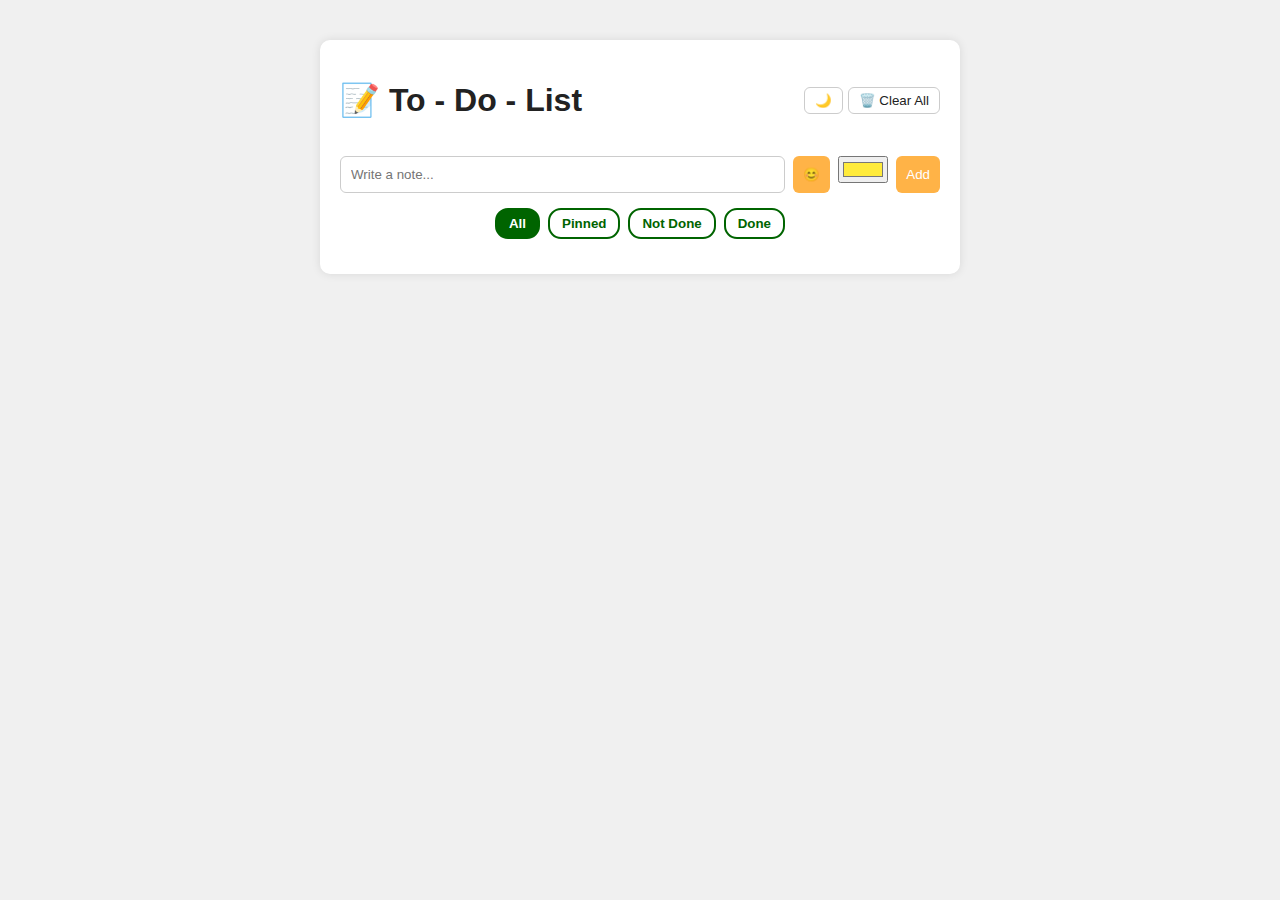
<file: To-do-list/index.html>
<!DOCTYPE html>
<html lang="en">
<head>
  <meta charset="UTF-8" />
  <meta name="viewport" content="width=device-width, initial-scale=1.0" />
  <title>To - Do - List </title>
  <link rel="stylesheet" href="style.css" />
</head>
<body>
  <div class="container">
    <header>
      <h1>📝 To - Do - List</h1>
      <div class="controls">
        <button id="themeToggle" title="Toggle light/dark mode">🌙</button>
        <button id="clearAll" title="Clear all notes">🗑️ Clear All</button>
      </div>
    </header>

    <div class="input-section">
      <input id="taskInput" placeholder="Write a note..." />
      <button id="emojiBtn" title="Add emoji">😊</button>
      <input type="color" id="colorPicker" value="#ffeb3b" title="Pick note color" />
      <button id="addBtn" title="Add new note">Add</button>
    </div>

    <div id="emojiPanel" class="emoji-panel hidden"></div>

    <!-- 🔽 Filter Buttons Added Here -->
    <div class="filter-section">
      <button id="filterAll" class="filter-btn active">All</button>
      <button id="filterPinned" class="filter-btn">Pinned</button>
      <button id="filterNotDone" class="filter-btn">Not Done</button>
      <button id="filterDone" class="filter-btn">Done</button>
    </div>

    <ul id="taskList"></ul>
  </div>

  <script src="script.js"></script>
</body>
</html>
</file>
<file: To-do-list/style.css>
body {
  font-family: Arial, sans-serif;
  background-color: #f0f0f0;
  color: #222;
  margin: 0;
  padding: 0;
  transition: 0.3s;
}

body.dark {
  background-color: #121212;
  color: #f1f1f1;
}

.container {
  width: 90%;
  max-width: 600px;
  margin: 40px auto;
  background: white;
  border-radius: 10px;
  padding: 20px;
  box-shadow: 0 0 10px rgba(0,0,0,0.1);
}

body.dark .container {
  background: #1e1e1e;
  box-shadow: 0 0 10px rgba(255,255,255,0.1);
}

header {
  display: flex;
  justify-content: space-between;
  align-items: center;
}

.controls button {
  border: 1px solid #ccc;
  background: transparent;
  cursor: pointer;
  padding: 5px 10px;
  border-radius: 6px;
  transition: 0.2s;
  color: inherit;
}

.controls button:hover {
  border: 2.5px solid #ffb347;
}

body.dark .controls button:hover {
  border: 2.5px solid #ffb347;
}

/* Input Section */
.input-section {
  display: flex;
  gap: 8px;
  margin: 15px 0;
}

#taskInput {
  flex: 1;
  padding: 10px;
  border-radius: 6px;
  border: 1px solid #ccc;
}

#taskInput:hover {
  border: 3px solid #ffb347;
}

#taskInput:focus {
  border: 2px solid #ffb347;
  box-shadow: 0 0 5px darkblue;
}

button {
  border: none;
  outline: none;
  border-radius: 6px;
  cursor: pointer;
  transition: 0.3s;
  position: relative;
  color: white;
  background: #ffb347;
  padding: 10px;
}

/* Tooltip */
button[title]::after {
  content: attr(title);
  position: absolute;
  bottom: 125%;
  left: 50%;
  transform: translateX(-50%);
  background: #333;
  color: white;
  padding: 5px 8px;
  border-radius: 5px;
  font-size: 12px;
  opacity: 0;
  white-space: nowrap;
  pointer-events: none;
  transition: opacity 0.2s ease-in-out;
  z-index: 5;
}
button:hover[title]::after {
  opacity: 1;
}

/* Filter Buttons */
.filter-section {
  display: flex;
  justify-content: center;
  gap: 8px;
  margin: 15px 0;
}

.filter-btn {
  background: white;
  color: darkgreen;
  border: 2px solid darkgreen;
  padding: 6px 12px;
  border-radius: 13px;
  cursor: pointer;
  transition: 0.3s;
  font-weight: bold;
}

.filter-btn:hover {
  background: #e8f5e9;
}

.filter-btn.active {
  background: darkgreen;
  color: white;
}

body.dark .filter-btn {
  background: black;
  color: white;
  border: 2px solid darkgreen;
}

body.dark .filter-btn.active {
  background: darkgreen;
}

body.dark .filter-btn:hover {
  background: #696969;
}

/* Notes List */
ul {
  list-style: none;
  padding: 0;
  margin: 0;
}

li {
  background: #c8f8f9;
  margin: 10px 0;
  padding: 10px;
  border-radius: 6px;
  border-left: 6px solid #ffeb3b;
  position: relative;
}

body.dark li {
  background: #2a2a2a;
}

.note-text {
  margin-bottom: 6px;
  word-wrap: break-word;
}

.actions {
  margin-top: 8px;
  display: flex;
  gap: 6px;
  flex-wrap: wrap;
}

/* Button colors inside notes */
.actions .pin,
.actions .edit {
  background: #b8b3f5;
}

.actions .pin:hover,
.actions .edit:hover {
  background: #9f97f0;
}

.actions .speak {
  background: #9c27b0;
}
.actions .speak:hover {
  background: #7b1fa2;
}

.actions .delete {
  background: #e53935;
}
.actions .delete:hover {
  background: #c62828;
}

.pinned {
  border: 2px solid gold;
}

/* Emoji Panel */
.emoji-panel {
  display: flex;
  flex-wrap: wrap;
  background: white;
  border: 1px solid #ccc;
  border-radius: 6px;
  padding: 10px;
  gap: 8px;
  margin-bottom: 10px;
}
.emoji-panel span {
  font-size: 22px;
  cursor: pointer;
}
.hidden {
  display: none;
}

/* ✅ Done checkmark */
.done-mark {
  position: absolute;
  right: 12px;
  top: 45%;
  transform: translateY(-50%);
  font-size: 24px;
  vertical-align: middle;
}
</file>
